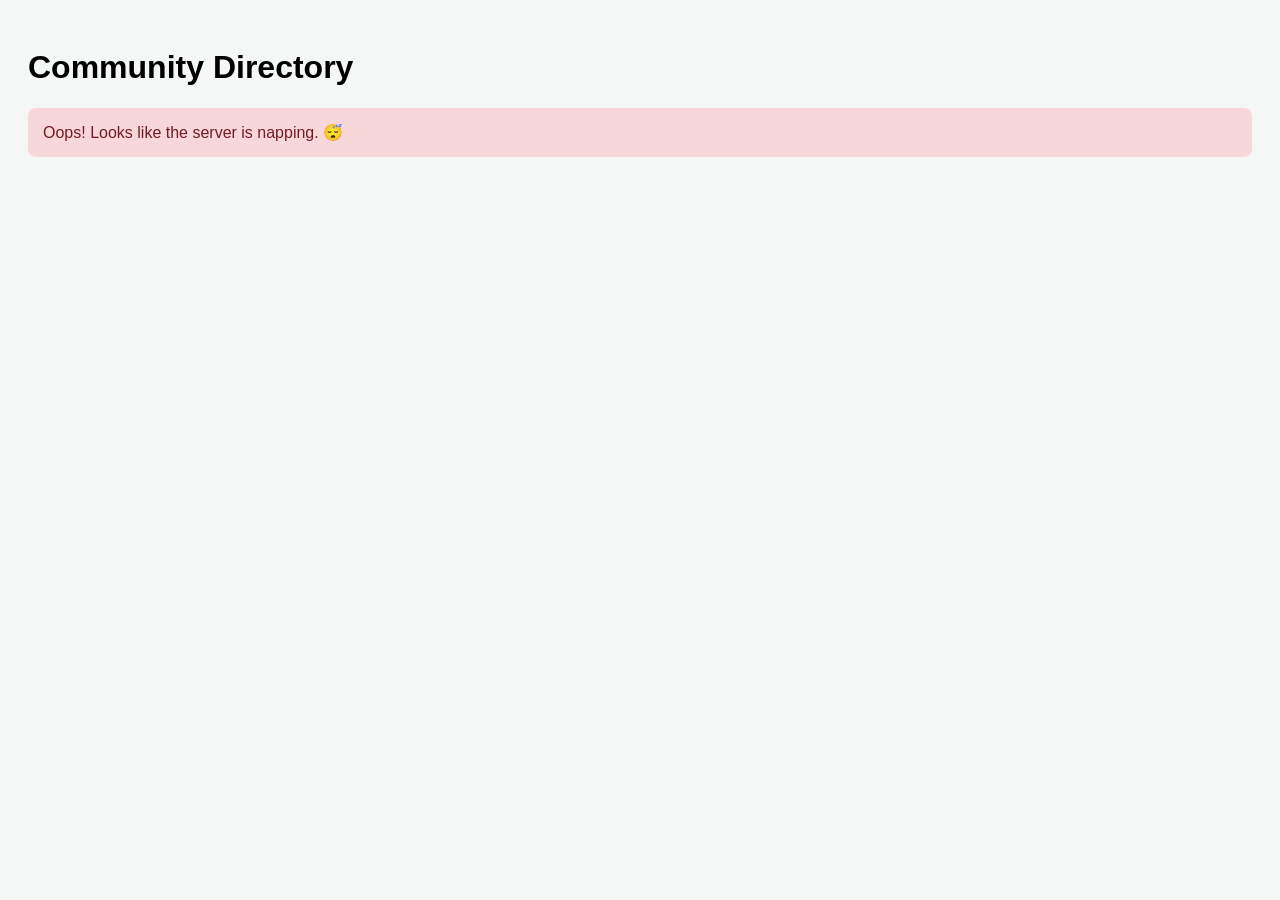
<file: logicday1/index.html>
<!DOCTYPE html>
<html lang="en">
<head>
    <title> Component Factory</title>
    <style>
        body { font-family: 'Segoe UI', sans-serif; background: #f4f7f6; padding: 20px; }
        #user-grid { 
            display: grid; 
            grid-template-columns: repeat(auto-fit, minmax(250px, 1fr)); 
            gap: 20px; 
        }
        .card { 
            background: white; padding: 20px; border-radius: 12px;
            box-shadow: 0 4px 6px rgba(0,0,0,0.1); border-top: 5px solid #007bff;
        }
        .error-msg { color: #721c24; background: #f8d7da; padding: 15px; border-radius: 8px; }
    </style>
</head>
<body>

    <h1>Community Directory</h1>
    <div id="user-grid">Loading users...</div>

    <script>
        const UserCard = ({ name, email, address }) => {
            return `
                <div class="card">
                    <h3>${name}</h3>
                    <p><strong>Email:</strong> ${email}</p>
                    <p><strong>City:</strong> ${address.city}</p>
                </div>
            `;
        };


        const renderUsers = async () => {
            const grid = document.getElementById("user-grid");

            try {
                const response = await fetch("https://jsonplaceholder.typicode.com/users");
                
                
                if (!response.ok) throw new Error("Failed to fetch data");

                const users = await response.json();

            
                grid.innerHTML = users.map(user => UserCard(user)).join("");

            } catch (error) {
                console.error(error);
                grid.innerHTML = `<div class="error-msg">Oops! Looks like the server is napping. 😴</div>`;
            }
        };

    
        renderUsers();
    </script>
</body>
</html>
</file>
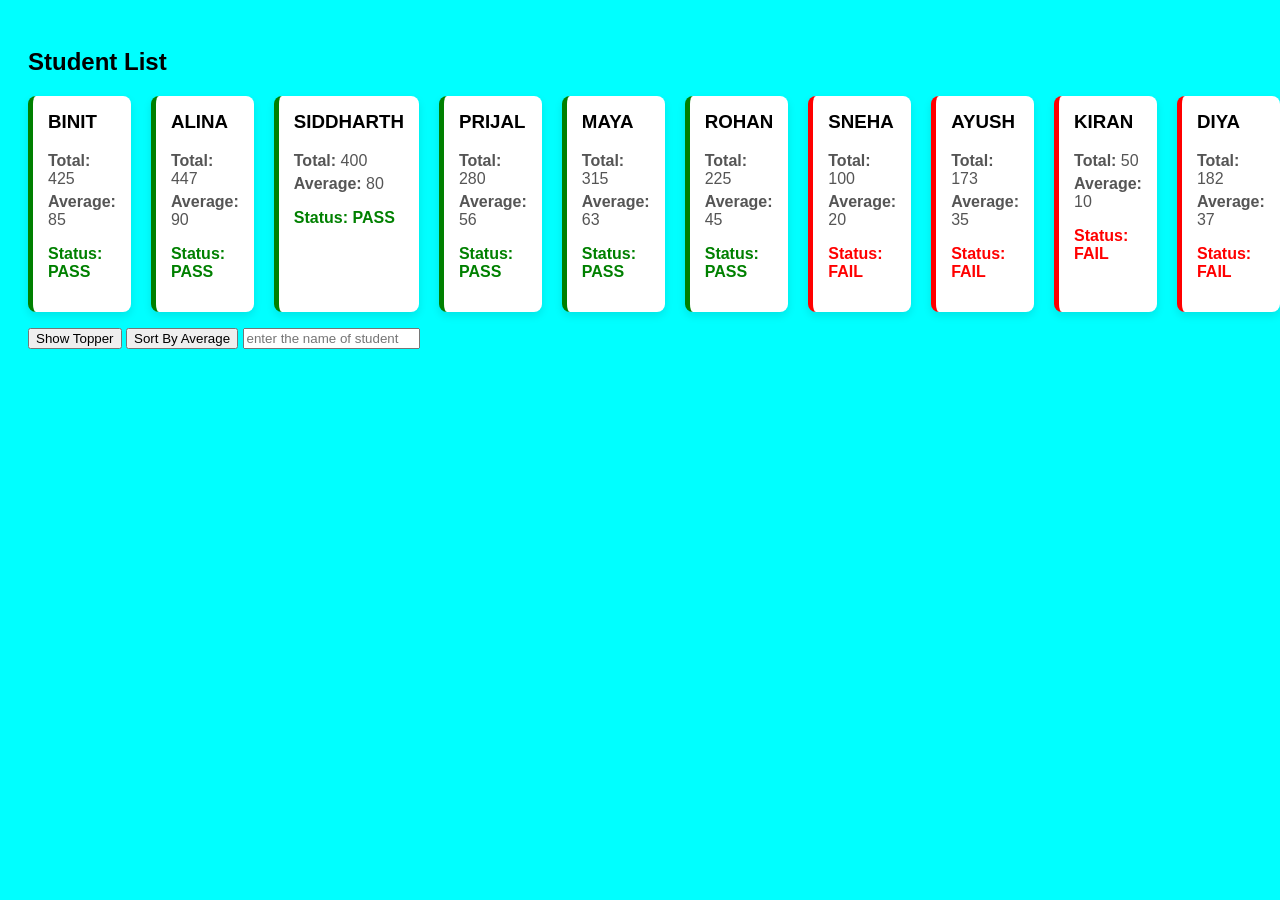
<file: logicday2/index.html>
<!DOCTYPE html>
<html lang="en">
<head>
    <meta charset="UTF-8">
    <meta name="viewport" content="width=device-width, initial-scale=1.0">
    <title>Student Result Manager</title>
    <link rel="stylesheet" href="Style.css">
</head>
<body>
    <h2 id="heading">Student List</h2>
    <div id="StudentDetail">
        <ol id="names"></ol>
    </div>
    <button class="btn" id="Topperbtn">Show Topper</button>
    <button class="btn" id="averageSortbtn">Sort By Average</button>
    <input type="text" placeholder="enter the name of student" value="" id="studentname">
    <script src="script.js"></script>
</body>
</html>
</file>
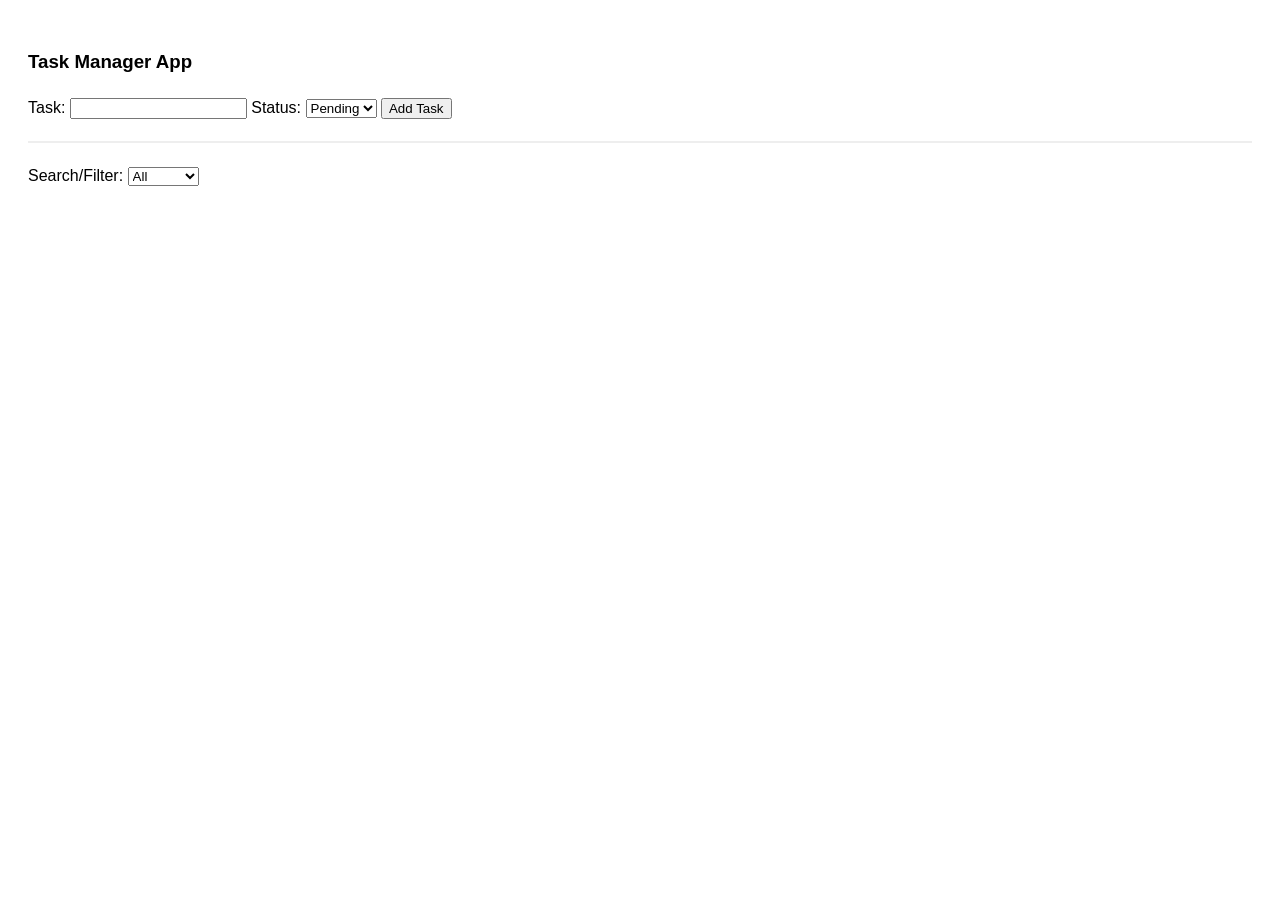
<file: logicday3/index.html>
<!DOCTYPE html>
<html lang="en">
<head>
    <meta charset="UTF-8">
    <meta name="viewport" content="width=device-width, initial-scale=1.0">
    <title>Task Manager App</title>
    <style>
        body { font-family: sans-serif; padding: 20px; line-height: 1.6; }
        .container { margin-top: 20px; border-top: 2px solid #eee; padding-top: 20px; }
        .task-card { 
            background: #f9f9f9; 
            border: 1px solid #ddd; 
            padding: 10px; 
            margin-bottom: 10px; 
            display: flex; 
            justify-content: space-between; 
            align-items: center;
        }
        .status-done { color: green; font-weight: bold; }
        .status-pending { color: orange; font-weight: bold; }
        button.delete-btn { background: #ff4444; color: white; border: none; padding: 5px 10px; cursor: pointer; }
    </style>
</head>
<body>

    <h3>Task Manager App</h3>
    
    <div>
        <label>Task: <input type="text" id="task"/></label>
        <label>Status: 
            <select id="status">
                <option value="pending">Pending</option>
                <option value="done">Done</option>
            </select>
        </label>
        <button id="addbtn">Add Task</button>
    </div>

    <div class="container">
        <label>Search/Filter: 
            <select id="search">
                <option value="all">All</option>
                <option value="pending">Pending</option>
                <option value="done">Done</option>
            </select>
        </label>
        
        <div id="display"></div>
        <p id="displayCount"></p>

    </div>

    <script>
        const TaskInput = document.getElementById("task");
        const StatusInput = document.getElementById("status");
        const Addbtn = document.getElementById("addbtn");
        const Search = document.getElementById("search");
        const Display = document.getElementById("display");

        let storeTask = [];

        Addbtn.addEventListener("click", () => {
            if (TaskInput.value.trim() === "") {
                alert("Please enter a task name");
                return;
            }

            const taskObj = {
                id: Date.now(), 
                taskName: TaskInput.value,
                statusTask: StatusInput.value
            };

            storeTask.push(taskObj);
            TaskInput.value = ""; 
            render();
        });

        window.deleteTask = (idToDelete) => {
            storeTask = storeTask.filter(task => task.id !== idToDelete);
            render();
        };

        const render = () => {
            const filterValue = Search.value;
            document.getElementById("displayCount").innerHTML=(`tasksadded=${storeTask.length}`)
            const filteredList = storeTask.filter(item => {
                if (filterValue === "all") return true;
                return item.statusTask === filterValue;
            });

            if (filteredList.length === 0) {
                Display.innerHTML = "<p>No tasks found.</p>";
                return;
            }

            Display.innerHTML = filteredList.map(r => `
                <div class="task-card">
                    <div>
                        <strong>Task:</strong> ${r.taskName} <br>
                        <span class="status-${r.statusTask}">(${r.statusTask})</span>
                    </div>
                    <button class="delete-btn" onclick="deleteTask(${r.id})">Delete</button>
                </div>
            `).join("");
        };
        

        Search.addEventListener("change", render);

    </script>
</body>
</html>
</file>
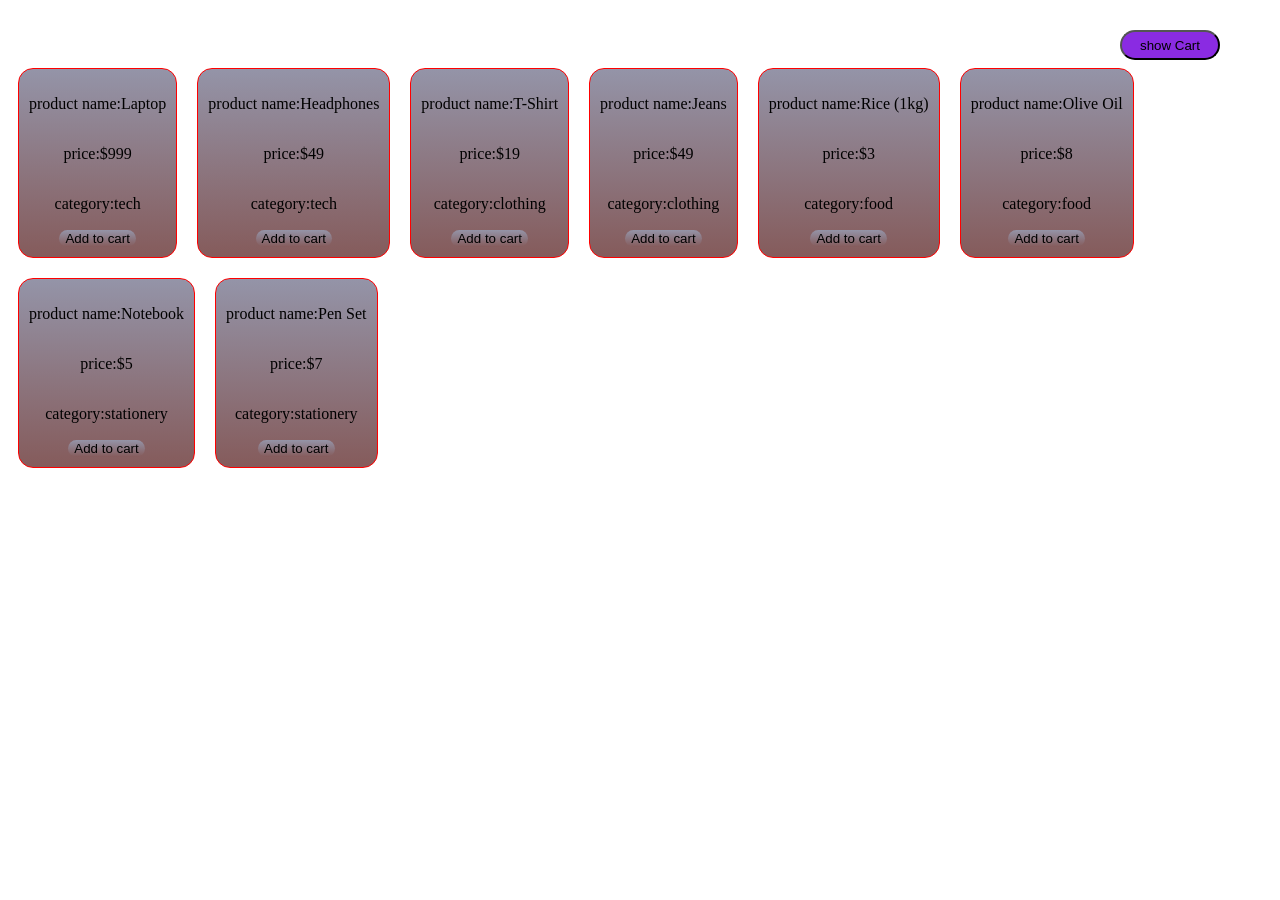
<file: logicday4/index.html>
<!DOCTYPE html>
<html lang="en">
<head>
    <meta charset="UTF-8">
    <meta name="viewport" content="width=device-width, initial-scale=1.0">
    <title>shopping cart</title>
    <link rel="stylesheet" href="styles.css">
</head>
<body>
    <div id="modal">
    <div id="modal-content">
    <h2 class="heading">cart items</h2>
    <span id="close">&times;</span>
    <div id="cartItems"></div>
    </div>
    </div>
    <button id="btn" class="btn">show Cart</button>
    <div id="display-items"></div>
    <p id="total"></p>
    <script>
        const display=document.getElementById("display-items");
        const closeCart=document.getElementById("close");
        const showCart=document.getElementById("modal");
        const displayCartItems=document.getElementById("cartItems")
    const products = [
    { id: 1, name: "Laptop", price: 999, category: "tech" },
    { id: 2, name: "Headphones", price: 49, category: "tech" },
    { id: 3, name: "T-Shirt", price: 19, category: "clothing" },
    { id: 4, name: "Jeans", price: 49, category: "clothing" },
    { id: 5, name: "Rice (1kg)", price: 3, category: "food" },
    { id: 6, name: "Olive Oil", price: 8, category: "food" },
    { id: 7, name: "Notebook", price: 5, category: "stationery" },
    { id: 8, name: "Pen Set", price: 7, category: "stationery" },
];
display.innerHTML=products.map(product=>{
    return `<div class="item-card">
        <div class="item-list">
        <p>product name:${product.name}</p>
        <p>price:$${product.price}</p>
        <p >category:${product.category}</p>
        <div>
        <button id="add-to-cart" onclick="addToCart(${product.id})">Add to cart</button>
        </div>
        </div>
        </div>`
}).join("");

    const addItemstoCart=document.getElementById("add-to-cart");
    let storeItems=[];
    window.addToCart=(id)=>{
        let obj=products.find(item=>item.id===id);
        let existing=storeItems.find(item=>item.id===id);
        if(existing){
            existing.quantity++
        }
        else{
            storeItems.push({...obj,quantity:1})
        }
        alert("item sucessfully added");
        render();
    }
    window.deleteItem=(id)=>{
        storeItems=storeItems.filter(item=>item.id!==id)
        render();
    }
    window.decreaseQty=(id)=>{
        let decrease=storeItems.find(item=>item.id===id);
        
        if(decrease.quantity>1){
            decrease.quantity--
        }
        else{
            deleteItem(id);
        }
                    render();
    }
      window.increaseQty=(id)=>{
        let increase=storeItems.find(item=>item.id===id);
            increase.quantity++;
                        render();
    }
    const totalprice=()=>{
         return storeItems.reduce((acc,item)=> acc+item.price*item.quantity,0)
    }
const render=()=>{
    displayCartItems.innerHTML=storeItems.map(product=>{
        return`<div class="item-card">
        <div class="item-list">
        <p>product name:${product.name}</p>
        <p>price:$${product.price}</p>
        <p >category:${product.category}</p>
        <p>Quantity:${product.quantity}</p>
        <div>
        <button id="deleteitem" onclick="deleteItem(${product.id})">Delete</button>
        <button onclick="decreaseQty(${product.id})">-</button>
${product.quantity}
<button onclick="increaseQty(${product.id})">+</button>
        </div>
        </div>
        </div>`
}).join("");

const totalVal=document.getElementById("total");
totalVal.textContent=`Totalprice:$${totalprice()}`;
}

document.getElementById("btn").addEventListener("click",()=>{
    showCart.style.display="block";
})
closeCart.onclick=function(){
    showCart.style.display="none";
}
    </script>
</body>
</html>
</file>
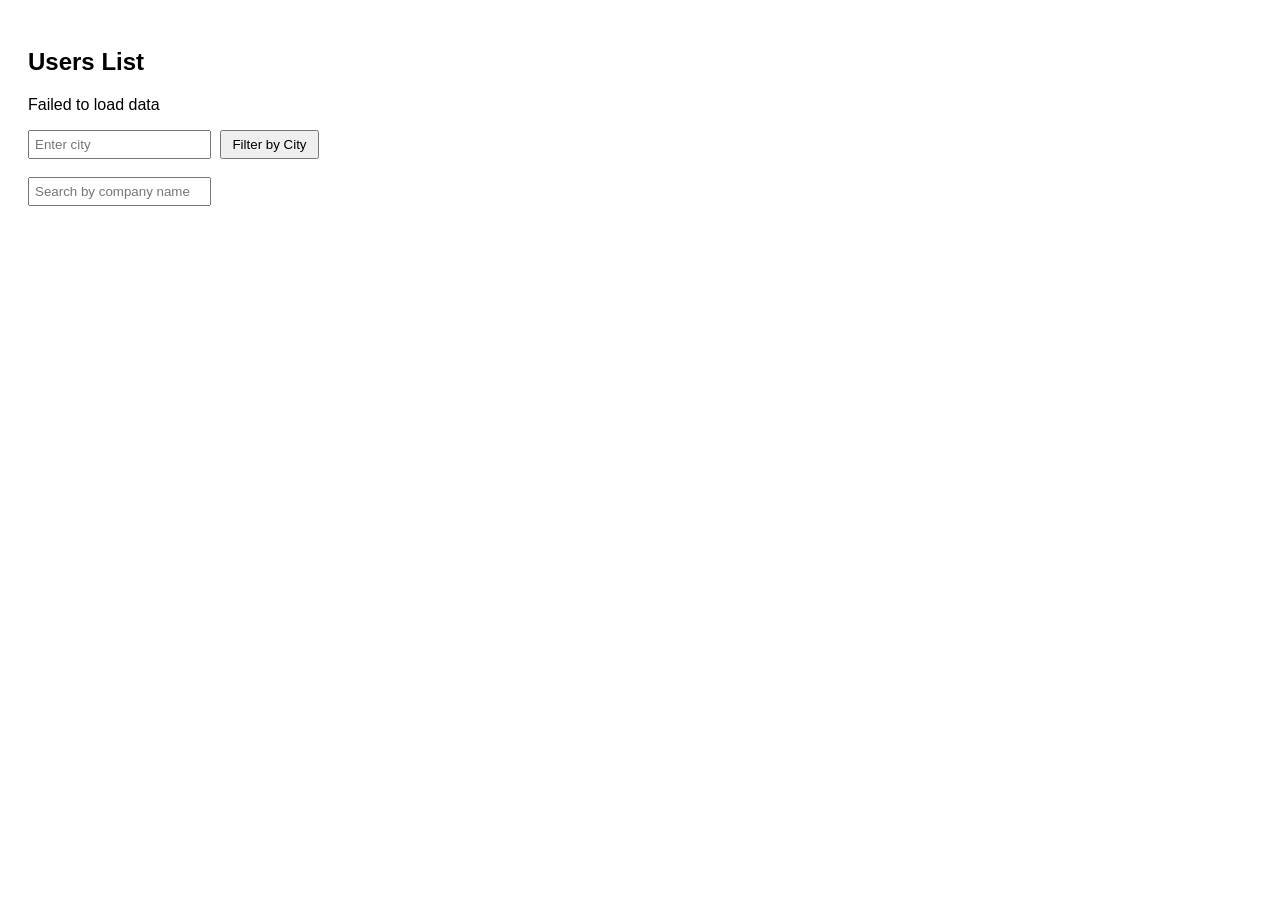
<file: logicday2/Api.html>
<!DOCTYPE html>
<html>
<head>
    <title>Users API Project</title>
    <style>
        body {
            font-family: Arial;
            padding: 20px;
        }
        .user-card {
            border: 1px solid #ccc;
            padding: 10px;
            margin: 10px 0;
            border-radius: 5px;
        }
        input {
            padding: 5px;
            margin-right: 5px;
        }
        button {
            padding: 5px 10px;
        }
    </style>
</head>
<body>

    <h2>Users List</h2>

    <p id="loading">Loading...</p>

    <div>
        <input type="text" id="cityInput" placeholder="Enter city">
        <button id="filterCityBtn">Filter by City</button>
    </div>

    <br>

    <div>
        <input type="text" id="companySearch" placeholder="Search by company name">
    </div>

    <br>

    <div id="usersContainer"></div>

<script>

const container = document.getElementById("usersContainer");
const loadingText = document.getElementById("loading");
const cityInput = document.getElementById("cityInput");
const filterCityBtn = document.getElementById("filterCityBtn");
const companySearch = document.getElementById("companySearch");

let allUsers = [];

const fetchUsers = async () => {
    try {
        loadingText.textContent = "Loading...";
        
        const response = await fetch("https://jsonplaceholder.typicode.com/users");
        
        if (!response.ok) {
            throw new Error("Network response was not ok");
        }

        const data = await response.json();
        allUsers = data;

        loadingText.textContent = "";
        renderUsers(allUsers);

    } catch (error) {
        loadingText.textContent = "Failed to load data";
        console.log("Error:", error);
    }
};

function renderUsers(users) {
    container.innerHTML = "";

    if (users.length === 0) {
        container.innerHTML = "<p>No users found</p>";
        return;
    }

    users.forEach(user => {
        const div = document.createElement("div");
        div.className = "user-card";

        div.innerHTML = `
            <h3>${user.name}</h3>
            <p>Email: ${user.email}</p>
            <p>Company: ${user.company.name}</p>
            <p>City: ${user.address.city}</p>
        `;

        container.appendChild(div);
    });
}

filterCityBtn.addEventListener("click", () => {
    const city = cityInput.value.toLowerCase();

    const filtered = allUsers.filter(user =>
        user.address.city.toLowerCase().includes(city)
    );

    renderUsers(filtered);
});

companySearch.addEventListener("input", () => {
    const searchValue = companySearch.value.toLowerCase();

    const filtered = allUsers.filter(user =>
        user.company.name.toLowerCase().includes(searchValue)
    );

    renderUsers(filtered);
});

fetchUsers();

</script>
</file>
<file: logicday2/Style.css>
body {
    background-color: aqua;
    font-family: sans-serif;
    padding: 20px;
}

#names {
    display: flex;
    gap: 20px;
    padding: 0;
    list-style-type: none;
    width:auto;

}

#names li {
    background: white;
    padding: 15px;
    border-radius: 8px;
    box-shadow: 0 4px 8px rgba(0,0,0,0.1);
    border-left: 5px solid #333; 
}

.marks {
    margin: 5px 0;
    color: #555;
}
</file>
<file: logicday4/styles.css>
#modal{
    display: none;
    width: 300px;
    height: 300px;
    z-index:2;
    overflow: auto;
    position:fixed;
    right:0;
    top:30px;
    border:1px solid black;
    border-radius: 20px;


}
#modal-content{
    background-color: #fff;
    display: flex;
    flex-direction: column;
    flex-wrap: wrap;
    justify-content: center;
    align-items: center;
}
#close{
    position: absolute;
    right: 0;
    top: 2px;
    font-size:1.5em;
    color:white;
    border:1px solid red;
    background-color: red;
    border-radius: 50px;
    cursor: pointer;
}
.btn{
    position:absolute;
    right:60px;
    top:30px; 
    border-radius: 20px;
    background-color: blueviolet;
    width:100px;
    height:30px;
    cursor: pointer;
}
#addtocart{
    margin:15px auto;
}
.item-card{
    display: flex;
    border:1px solid red;
    margin:10px;
    display: inline-block;
    position: relative;
    top:50px;
    border-radius: 15px;
    padding: 10px;
    background: linear-gradient(rgb(148, 148, 168),rgb(133, 91, 91));
}
#add-to-cart{
    cursor: pointer;
    background: linear-gradient(rgb(148, 148, 168),rgb(133, 91, 91));
    border-radius: 20px;
    border:none;
}
.item-list{
    display: flex;
    flex-direction: column;
    justify-content: center;
    align-items: center;
}
#total{
    text-align: center;
}
</file>
